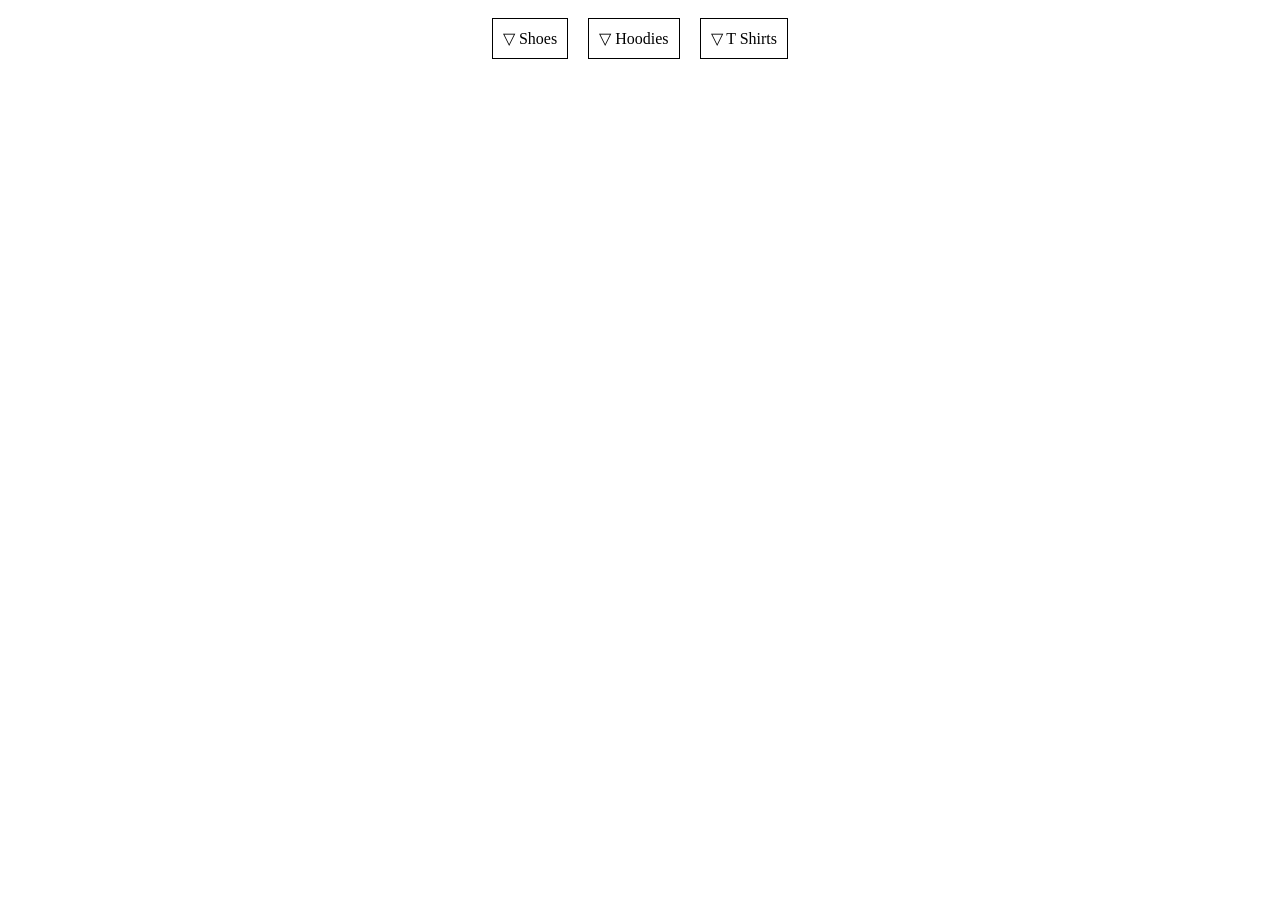
<file: Aside-flexbox/Index.html>
<html>
    <head>
        <link rel="stylesheet" href="styles.css">
    </head>
    <body>
        <div class="nav-wrapper">
            <div class="item">▽ Shoes</div>
            <div class="item">▽ Hoodies</div>
            <div class="item">▽ T Shirts</div>
        </div>
    </body>
</html>
</file>
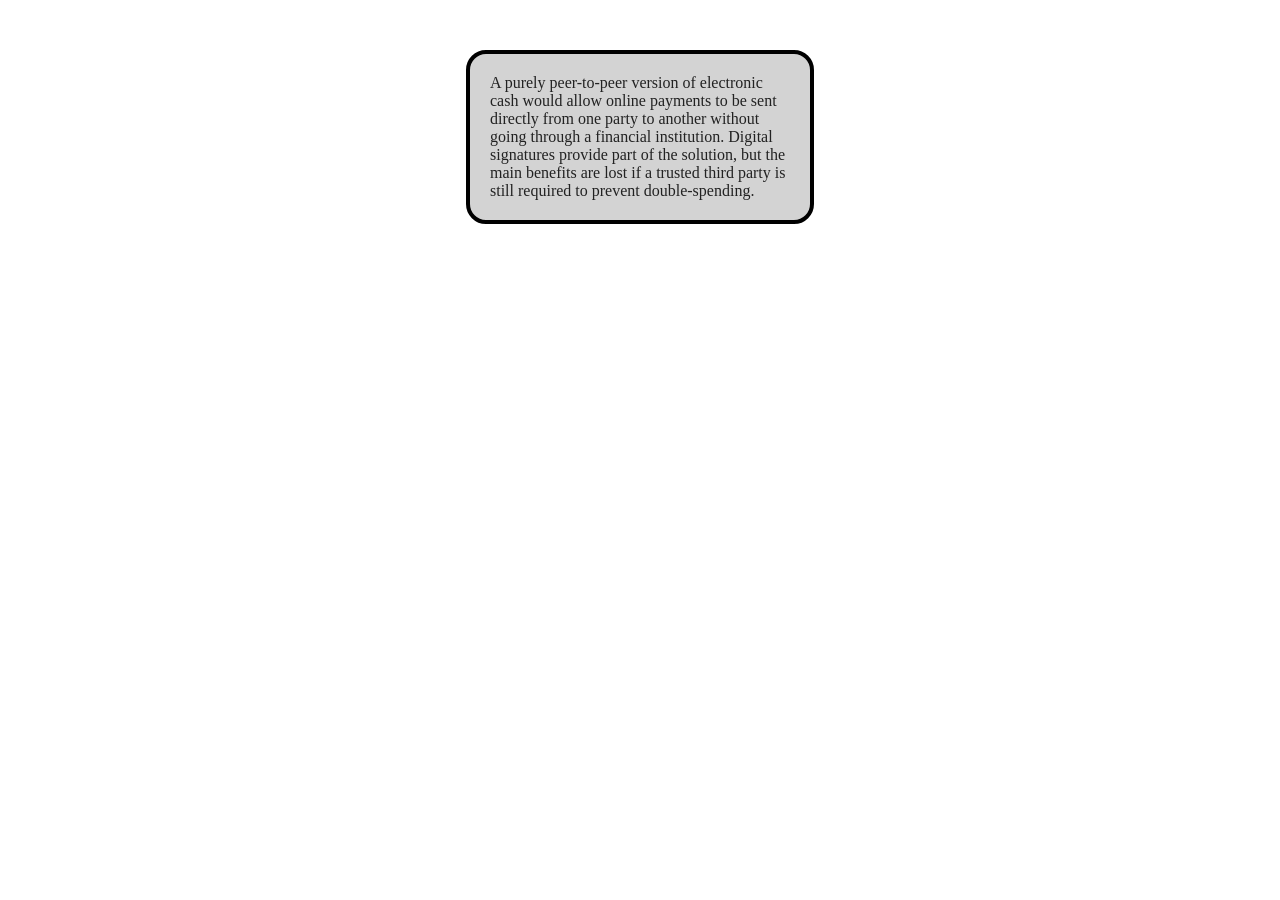
<file: border-and-border-radius/index.html>
<html>
    <head>
    <link rel="stylesheet" href="styles.css" />
    </head>
    <body>
        <div class="card">
            A purely peer-to-peer version of electronic cash would allow online
            payments to be sent directly from one party to another without going through a
            financial institution. Digital signatures provide part of the solution, but the main
            benefits are lost if a trusted third party is still required to prevent double-spending.        
        </div>    
    </body>
</html>
</file>
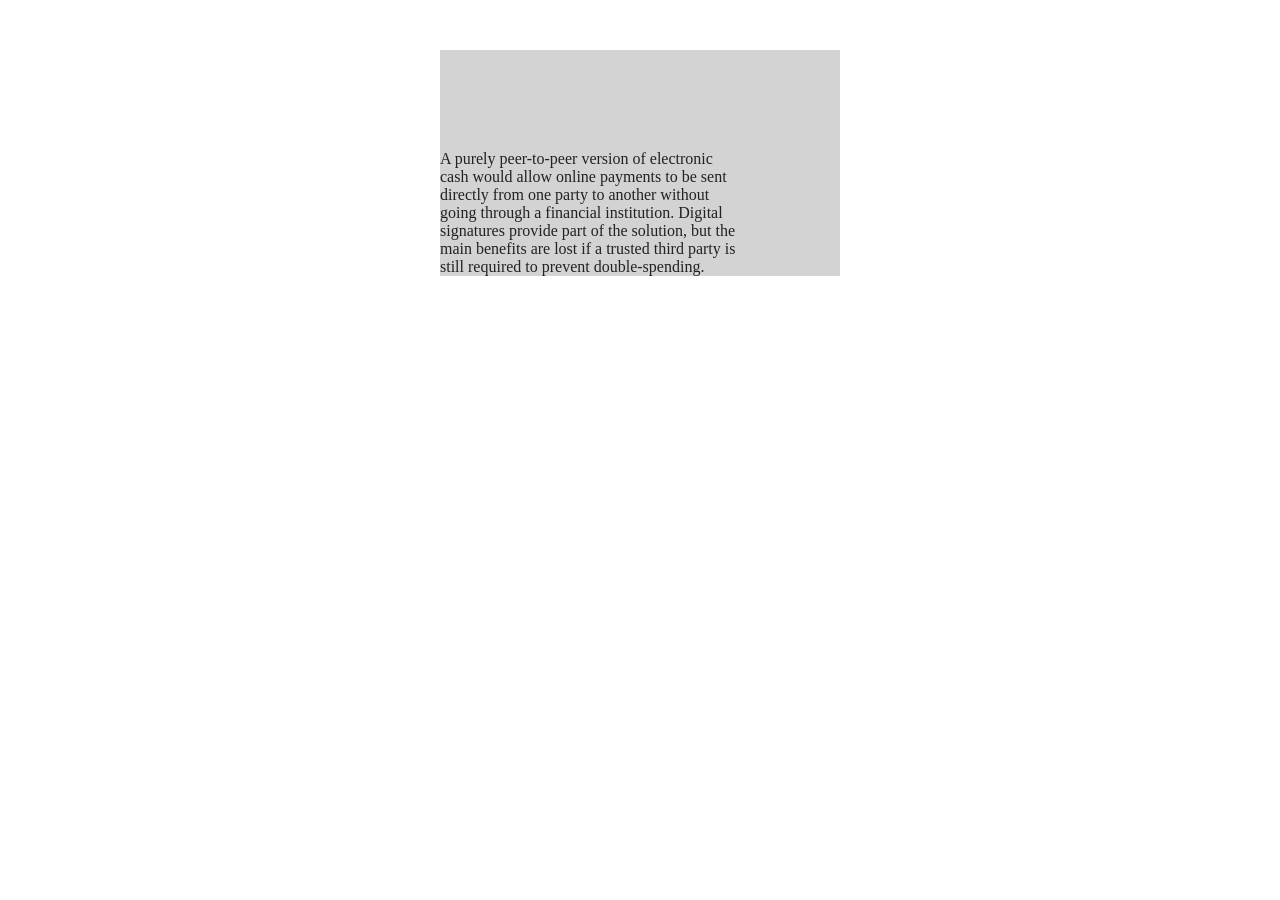
<file: card-padding/index.html>
<html>
    <head>
        <link rel="stylesheet" href="styles.css" />
    </head>
    <body>
        
        <div class="card">
            
            A purely peer-to-peer version of electronic cash would allow online
            payments to be sent directly from one party to another without going through a
            financial institution. Digital signatures provide part of the solution, but the main
            benefits are lost if a trusted third party is still required to prevent double-spending.  
                  
        </div> 
           
    </body>
</html>
</file>
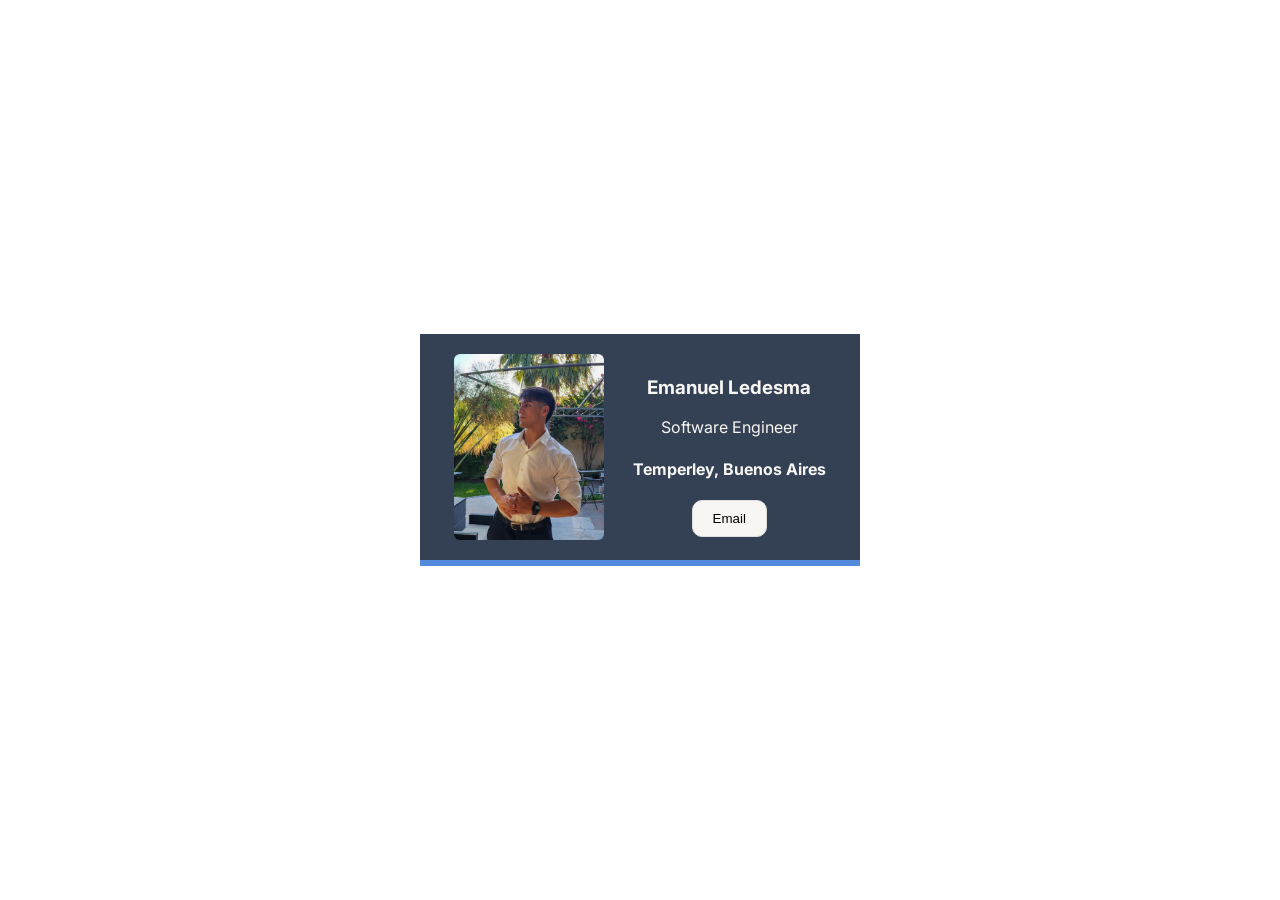
<file: digital-business-card/index.html>
<!doctype html>
<html lang="en">
  <head>
    <meta charset="UTF-8" />
    <meta name="viewport" content="width=device-width, initial-scale=1.0" />
    <title>Digital Bussines Card</title>
    <link rel="stylesheet" href="styles.css" />
    <link rel="preconnect" href="https://fonts.googleapis.com">
    <link rel="preconnect" href="https://fonts.gstatic.com" crossorigin>
    <link href="https://fonts.googleapis.com/css2?family=Inter:ital,opsz,wght@0,14..32,100..900;1,14..32,100..900&display=swap" rel="stylesheet">
  </head>
  <body>
      <div class="card ">
          <img  
            src="images/FotoDePerfil.jpg" 
            alt="Emanuel Ledesma con camisa blanca de vestir en un jardín, mirando hacia un costado" 
            class="avatar"/>
        <div class="">
          <h3>Emanuel Ledesma</h3>
          <p>Software Engineer</p>
          <h4>Temperley, Buenos Aires</h4>
          <button>Email</button>
        </div>
    </div>
  </body>
</html>
</file>
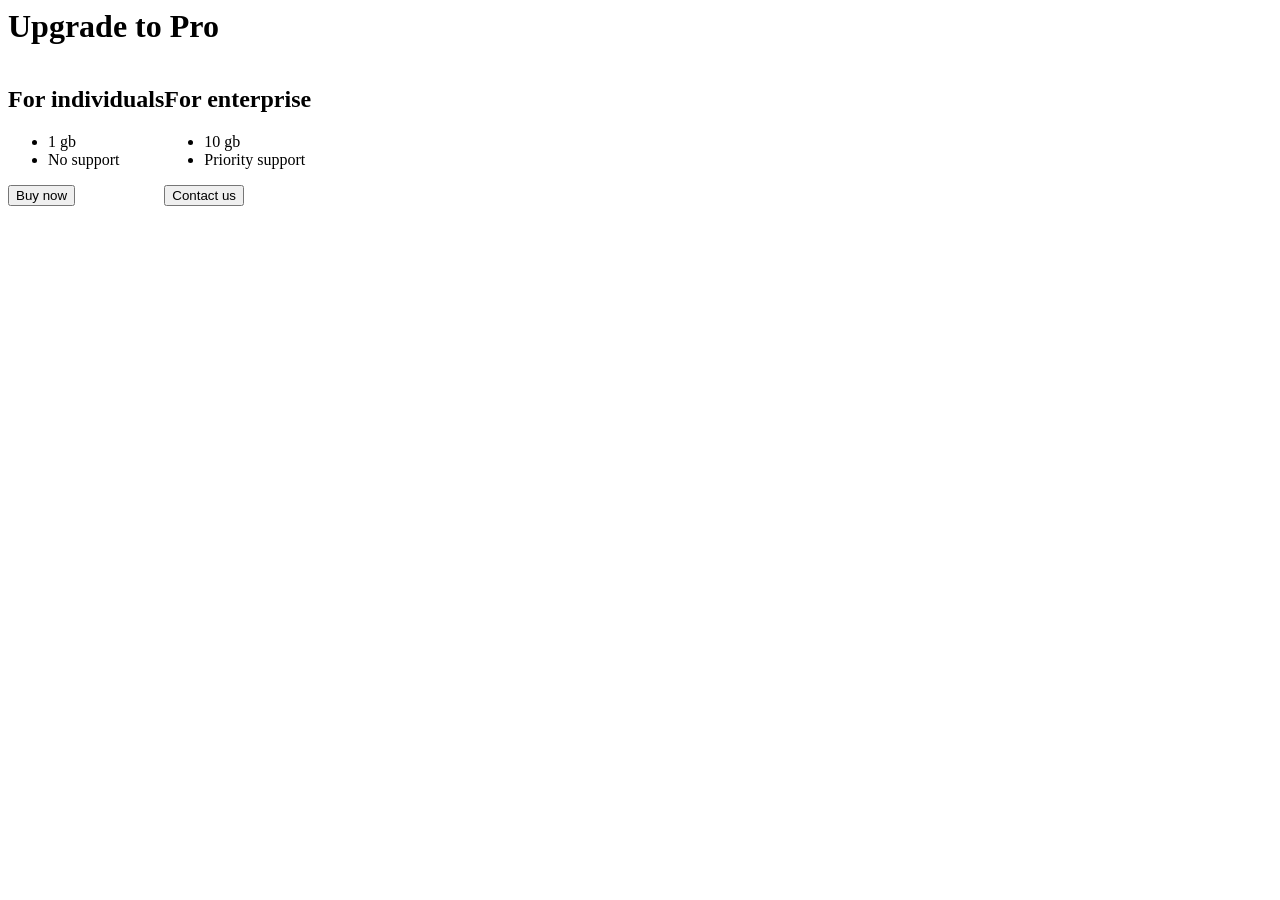
<file: flexbox-child-containers/index.html>
<html>
    <head>
        <link rel="stylesheet" href="index.css">
    </head>
    <body>
        <h1>Upgrade to Pro</h1>
        
        <div class="pricing">
            
            <div>
                <h2>For individuals</h2>
                <ul>
                    <li>1 gb</li>
                    <li>No support</li>
                </ul>
                <button>Buy now</button>
            </div>
            
            <div>
                <h2>For enterprise</h2>
                    <ul>
                        <li>10 gb</li>
                    <li>Priority support</li>
                    </ul>
                <button>Contact us</button>
            </div>
        </div>
        
    </body>
</html>
</file>
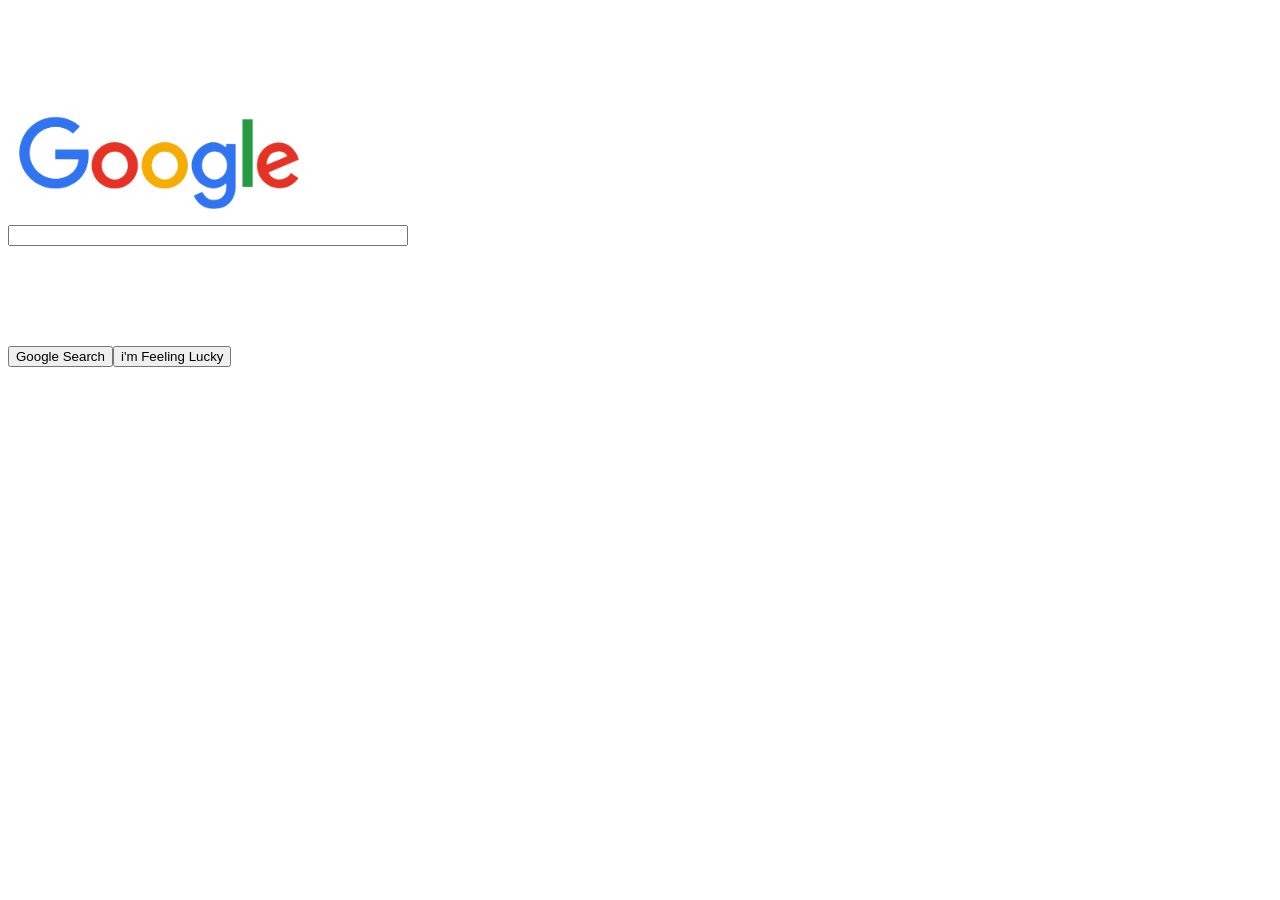
<file: GoogleCSS/index.html>
<html>
    <head>    
    <link rel="stylesheet" href="styles.css">
    </head>
    <body>
        <div>
            <img class="logo-img" src="Google-Logo-PNG4.png" />
            <input class="search-imput" type="text" />
        </div>

        <div>
            <button>Google Search</button><button>i'm Feeling Lucky</button>
        </div>

    </body>
</html>
</file>
<file: Aside-flexbox/styles.css>
.nav-wrapper{
    display: flex;
    /* Justify content es una propiedad que separa los elementos del contenedor, le dice a los divs como distribuirse en el espacio disponible */
    justify-content:center;
}

.item{
    border: 1px solid black;
    padding: 10px;
    margin: 10px;
}
</file>
<file: border-and-border-radius/styles.css>
.card {
    color: #222222;
    background: lightgray;
    width: 300px;
    margin-top: 50px;
    margin-left: auto;
    margin-right: auto;
    
    /* Challenge:
    Change the values to match the design
    in the slide */
    border: 4px solid black;
    border-radius: 20px;
    
    padding-top: 20px;
    padding-right: 20px;
    padding-bottom: 20px;
    padding-left: 20px;
}
</file>
<file: card-padding/styles.css>
.card {
    color: #222222;
    background: lightgray;
    width: 300px;
    margin-top: 50px;
    margin-left: auto;
    margin-right: auto;

    padding-top: 100px;
    padding-right: 100px;
    
    /*
    Challenge:
    Add padding to make our card look like
    the provided design */
}
</file>
<file: digital-business-card/styles.css>
body {
    display: flex;
    justify-content: center; /* Centra horizontalmente */
    align-items: center;     /* Centra verticalmente */
    min-height: 100vh;       /* Asegura que el body ocupe toda la pantalla */
    margin: 0;
    font-family: 'Inter', sans-serif;
}
button{
    background: white;
    padding: 10px 20px;
    border: 1px solid #ddd;
    border-radius: 10px;
    background: #F8F6F2;
    transition: all 0.3s ease;
}

button:hover{
    background-color: #007bff; /* Un azul que combine */
    color: white;              /* Cambia el texto a blanco */
    border-color: #007bff;
    transform: translateY(-2px); /* Un pequeño salto hacia arriba */
    box-shadow: 0 4px 10px rgba(0, 123, 255, 0.3); /* Sombra suave */
}

.avatar {
    width: 150px;
    border-radius: 6px;
}

.card { 
    margin: 0 auto;
    width: 400px;
    padding: 20px;
    display: flex;
    justify-content: space-around;
    text-align: center;
    align-items: center;
    color: #F8F6F2;
    background: #344054;
    border-bottom: 6px solid #518ADC;    
}
</file>
<file: flexbox-child-containers/index.css>
.pricing {
    display: flex;
}
</file>
<file: GoogleCSS/styles.css>
div{
    margin-top: 100px;
}

.logo-img{
    display: block;
    width: 300px;
}


.search-imput{
    display:block;
    width: 400px;
}
</file>
